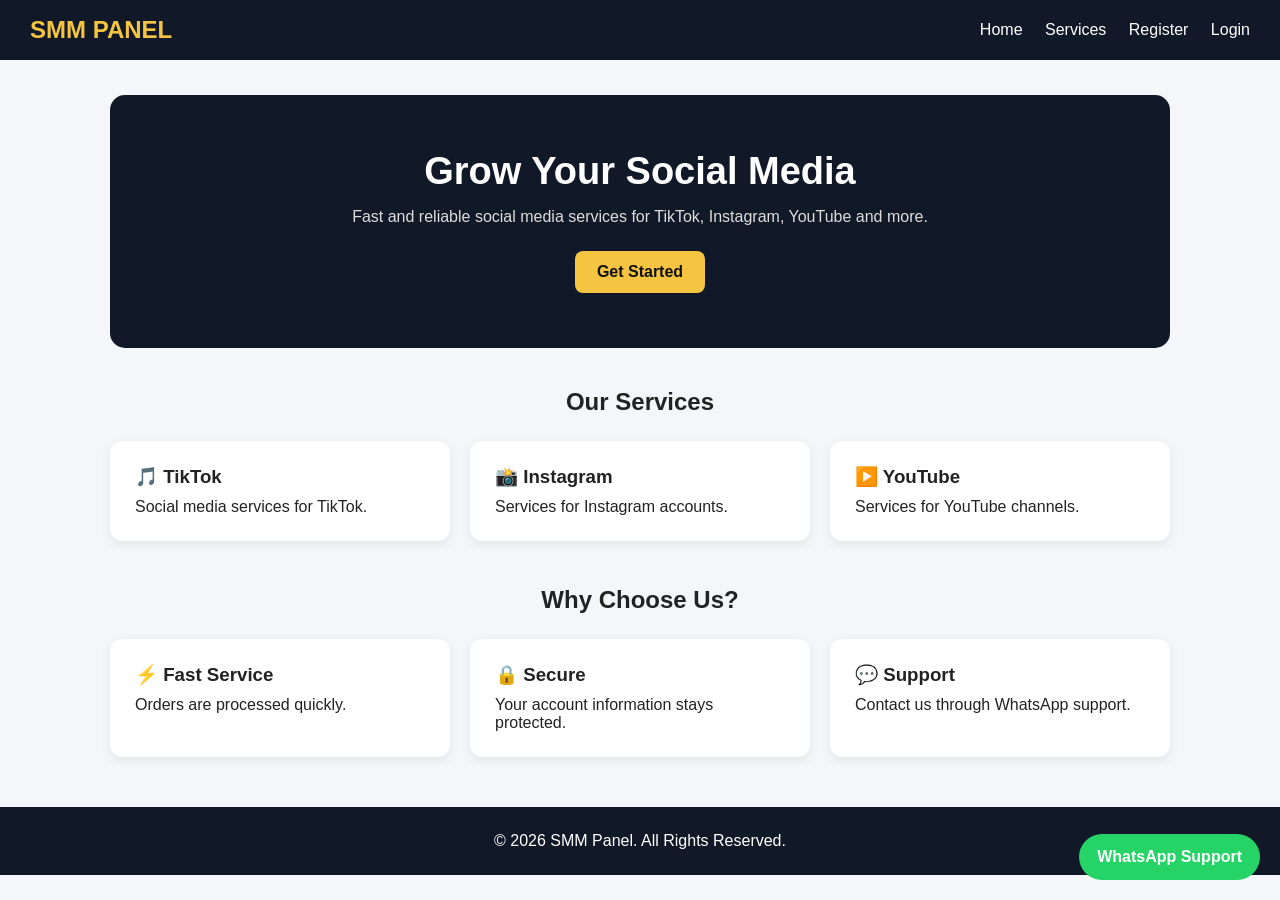
<file: index.html>
<!DOCTYPE html>
<html lang="en">
<head>
    <meta charset="UTF-8">
    <meta name="viewport" content="width=device-width, initial-scale=1.0">
    <title>SMM Panel - Social Media Services</title>
    <link rel="stylesheet" href="style.css">
</head>

<body>

    <nav class="navbar">
        <div class="logo">SMM PANEL</div>

        <div>
            <a href="index.html">Home</a>
            <a href="services.html">Services</a>
            <a href="register.html">Register</a>
            <a href="login.html">Login</a>
        </div>
    </nav>

    <main class="container">

        <section class="hero">
            <h1>Grow Your Social Media</h1>

            <p>
                Fast and reliable social media services for
                TikTok, Instagram, YouTube and more.
            </p>

            <a href="register.html" class="btn">
                Get Started
            </a>
        </section>

        <section>
            <h2 style="text-align:center; margin-top:40px;">
                Our Services
            </h2>

            <div class="cards">

                <div class="card">
                    <h3>🎵 TikTok</h3>
                    <p>Social media services for TikTok.</p>
                </div>

                <div class="card">
                    <h3>📸 Instagram</h3>
                    <p>Services for Instagram accounts.</p>
                </div>

                <div class="card">
                    <h3>▶️ YouTube</h3>
                    <p>Services for YouTube channels.</p>
                </div>

            </div>
        </section>

        <section>
            <h2 style="text-align:center; margin-top:45px;">
                Why Choose Us?
            </h2>

            <div class="cards">

                <div class="card">
                    <h3>⚡ Fast Service</h3>
                    <p>Orders are processed quickly.</p>
                </div>

                <div class="card">
                    <h3>🔒 Secure</h3>
                    <p>Your account information stays protected.</p>
                </div>

                <div class="card">
                    <h3>💬 Support</h3>
                    <p>Contact us through WhatsApp support.</p>
                </div>

            </div>
        </section>

    </main>

    <a
        class="whatsapp"
        href="https://wa.me/923156211226"
        target="_blank"
    >
        WhatsApp Support
    </a>

    <footer class="footer">
        <p>© 2026 SMM Panel. All Rights Reserved.</p>
    </footer>

</body>
</html>
</file>
<file: style.css>
* {
    margin: 0;
    padding: 0;
    box-sizing: border-box;
}

body {
    font-family: Arial, sans-serif;
    background: #f4f6f9;
    color: #222;
}

.navbar {
    background: #111827;
    padding: 16px 30px;
    display: flex;
    justify-content: space-between;
    align-items: center;
}

.logo {
    color: #f5c542;
    font-size: 24px;
    font-weight: bold;
}

.navbar a {
    color: white;
    text-decoration: none;
    margin-left: 18px;
}

.navbar a:hover {
    color: #f5c542;
}

.container {
    max-width: 1100px;
    margin: 35px auto;
    padding: 0 20px;
}

.hero {
    background: #111827;
    color: white;
    padding: 55px 25px;
    text-align: center;
    border-radius: 15px;
}

.hero h1 {
    font-size: 38px;
    margin-bottom: 15px;
}

.hero p {
    margin-bottom: 25px;
    color: #ddd;
}

.btn {
    display: inline-block;
    background: #f5c542;
    color: #111;
    padding: 12px 22px;
    border: none;
    border-radius: 8px;
    text-decoration: none;
    font-weight: bold;
    cursor: pointer;
}

.btn:hover {
    background: #e5b52f;
}

.cards {
    display: grid;
    grid-template-columns: repeat(3, 1fr);
    gap: 20px;
    margin-top: 25px;
}

.card {
    background: white;
    padding: 25px;
    border-radius: 12px;
    box-shadow: 0 3px 12px rgba(0,0,0,0.08);
}

.card h3 {
    margin-bottom: 10px;
}

.form-box {
    max-width: 450px;
    margin: 50px auto;
    background: white;
    padding: 30px;
    border-radius: 15px;
    box-shadow: 0 3px 15px rgba(0,0,0,0.1);
}

.form-box h2 {
    margin-bottom: 20px;
    text-align: center;
}

input,
select,
textarea {
    width: 100%;
    padding: 12px;
    margin: 8px 0 15px;
    border: 1px solid #ddd;
    border-radius: 7px;
}

table {
    width: 100%;
    border-collapse: collapse;
    background: white;
    margin-top: 20px;
}

th,
td {
    padding: 14px;
    border-bottom: 1px solid #ddd;
    text-align: left;
}

th {
    background: #111827;
    color: white;
}

.footer {
    text-align: center;
    padding: 25px;
    margin-top: 50px;
    background: #111827;
    color: white;
}

.whatsapp {
    position: fixed;
    right: 20px;
    bottom: 20px;
    background: #25d366;
    color: white;
    padding: 14px 18px;
    border-radius: 50px;
    text-decoration: none;
    font-weight: bold;
}

@media (max-width: 700px) {
    .navbar {
        flex-direction: column;
        gap: 12px;
    }

    .cards {
        grid-template-columns: 1fr;
    }

    .hero h1 {
        font-size: 28px;
    }
}
</file>
